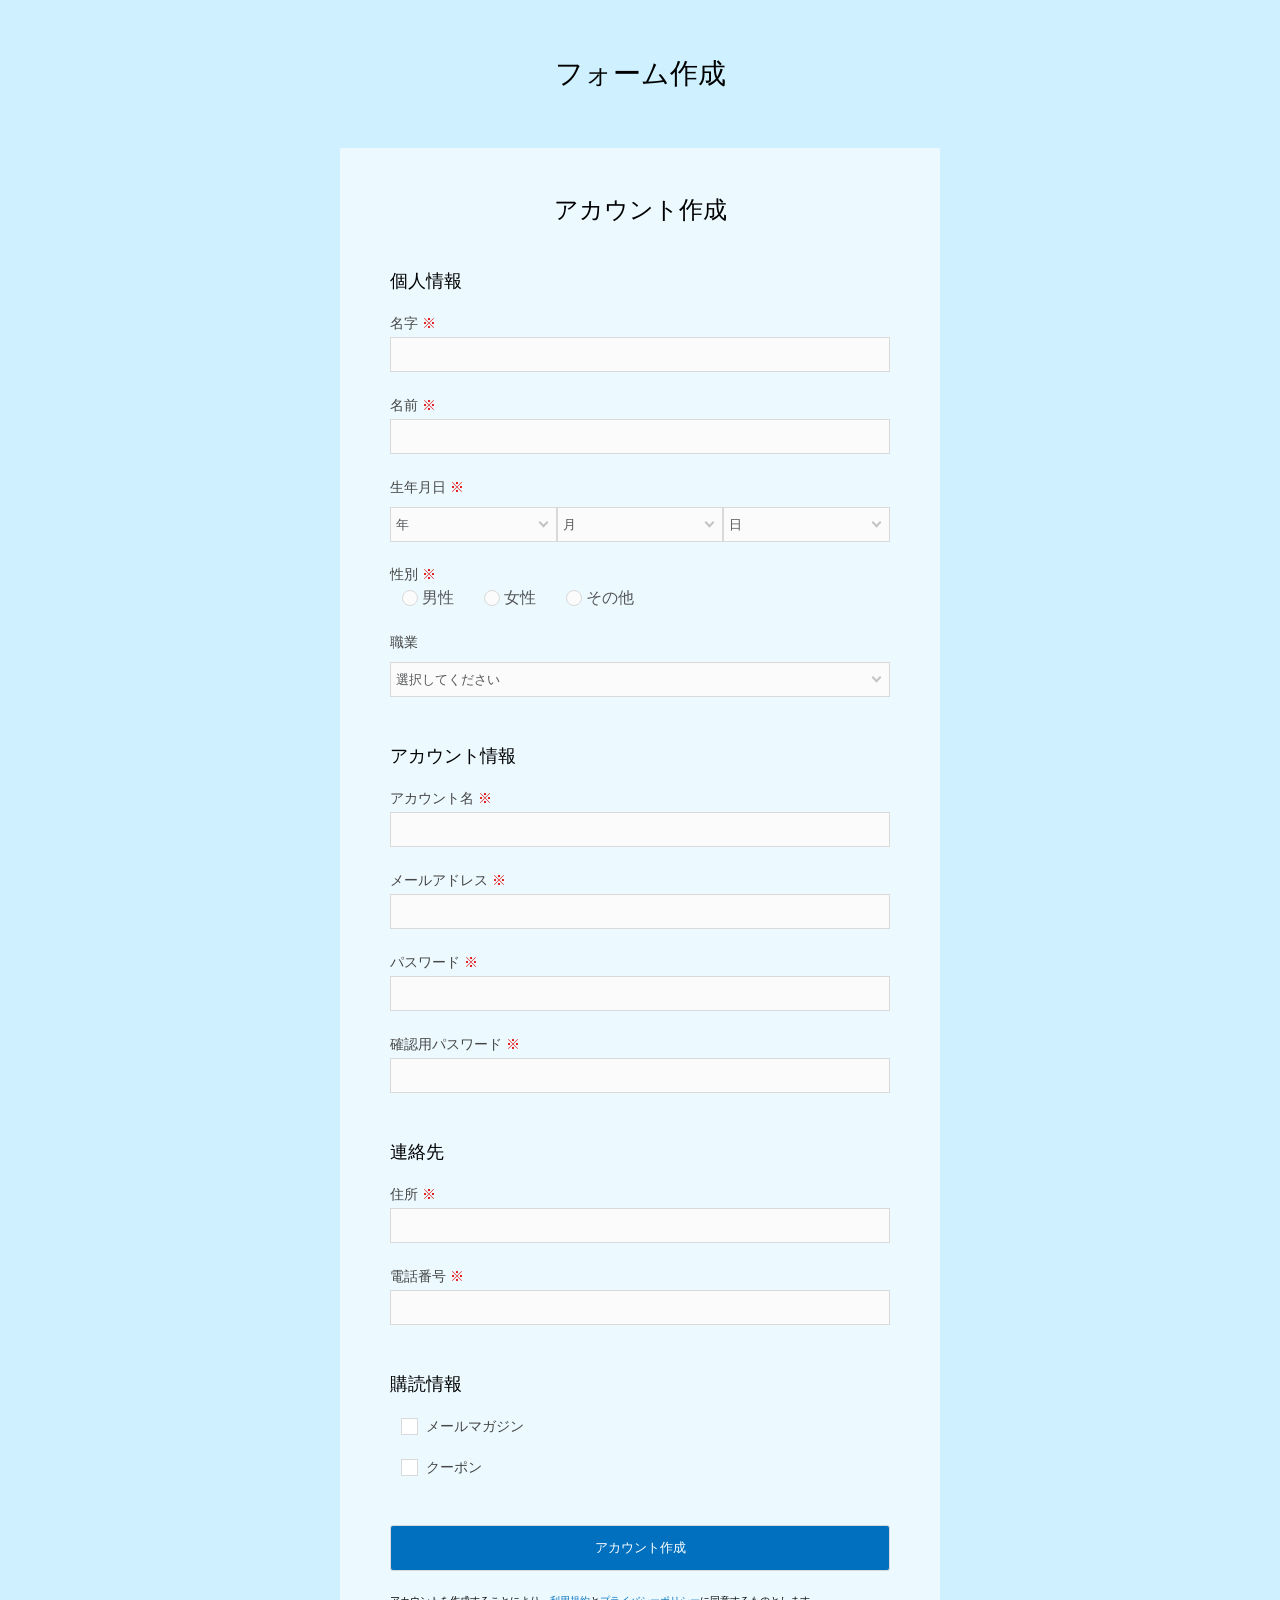
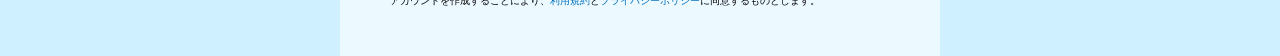
<file: answer/index.html>
<!DOCTYPE html>
<html lang="ja">

<head>
  <meta charset="UTF-8">
  <meta name="viewport" content="width=device-width, initial-scale=1.0">
  <title>FormPractice</title>
  <link rel="stylesheet" href="./css/reset.css">
  <link rel="stylesheet" href="./css/base.css">
  <link rel="stylesheet" href="./css/style.css">
</head>

<body>
  <section class="wrapper">
    <div class="inner">
      <h1 class="page__title">フォーム作成</h1>
      <div class="form__wrap">
        <form action="">
          <h2 class="form__title">アカウント作成</h2>
          <div class="personal__content">
            <h3 class="content__title">個人情報</h3>
            <div class="label__section">
              <label class="label__text" for="family__name">名字
                <span class="required">※</span>
              </label>
              <input class="input__area" id="family__name" type="text" name="name" autocomplete="family-name" required>
            </div>
            <div class="label__section">
              <label class="label__text" for="given__name">名前
                <span class="required">※</span>
              </label>
              <input class="input__area" id="given__name" type="text" name="name" autocomplete="given-name" required>
            </div>
            <div class="label__section">
              <label class="label__text">生年月日
                <span class="required">※</span>
              </label>
              <div class="select__area is__flex">
                <div class="select__unit">
                  <select class="input__area" name="year">
                    <option value="" disabled selected>年</option>
                    <option value="">2000</option>
                    <option value="">2001</option>
                    <option value="">2002</option>
                    <option value="">2003</option>
                    <option value="">2004</option>
                    <option value="">2005</option>
                    <option value="">2006</option>
                    <option value="">2007</option>
                    <option value="">2008</option>
                    <option value="">2009</option>
                    <option value="">2010</option>
                  </select>
                </div>
                <div class="select__unit">
                  <select class="input__area" name="month">
                    <option value="" disabled selected>月</option>
                    <option value="">1</option>
                    <option value="">2</option>
                    <option value="">3</option>
                    <option value="">4</option>
                    <option value="">5</option>
                    <option value="">6</option>
                    <option value="">7</option>
                    <option value="">8</option>
                    <option value="">9</option>
                    <option value="">10</option>
                    <option value="">11</option>
                    <option value="">12</option>
                  </select>
                </div>
                <div class="select__unit">
                  <select class="input__area" name="day">
                    <option value="" disabled selected>日</option>
                    <option value="">1</option>
                    <option value="">2</option>
                    <option value="">3</option>
                    <option value="">4</option>
                    <option value="">5</option>
                    <option value="">6</option>
                    <option value="">7</option>
                    <option value="">8</option>
                    <option value="">9</option>
                    <option value="">10</option>
                  </select>
                </div>
              </div>
            </div>
            <div class="label__section">
              <p class="label__text">性別
                <span class="required">※</span>
              </p>
              <div class="gender__area">
                <label class="gender__element">
                  <input class="gender__content" type="radio" name="gender" value="man">
                  <span>男性</span>
                </label>
                <label class="gender__element">
                  <input class="gender__content" type="radio" name="gender" value="woman">
                  <span>女性</span>
                </label>
                <label class="gender__element">
                  <input class="gender__content" type="radio" name="gender" value="other">
                  <span>その他</span>
                </label>
              </div>
            </div>
            <div class="label__section">
              <label class="label__text">職業</label>
              <div class="select__area">
                <div class="select__unit">
                  <select class="input__area" name="work">
                    <option value="" disabled selected>選択してください</option>
                    <option value="">学生</option>
                    <option value="">会社員</option>
                    <option value="">主婦</option>
                    <option value="">その他</option>
                  </select>
                </div>
              </div>
            </div>
          </div>
          <div class="account__content">
            <h3 class="content__title">アカウント情報</h3>
            <div class="label__section">
              <label class="label__text" for="account__name">アカウント名
                <span class="required">※</span>
              </label>
              <input class="input__area" id="account__name" type="text" required>
            </div>
            <div class="label__section">
              <label class="label__text" for="email">メールアドレス
                <span class="required">※</span>
              </label>
              <input class="input__area" id="email" type="email" autocomplete="email" required>
            </div>
            <div class="label__section">
              <label class="label__text" for="password">パスワード
                <span class="required">※</span>
              </label>
              <input class="input__area" id="password" type="password" required>
            </div>
            <div class="label__section">
              <label class="label__text" for="duplication__password">確認用パスワード
                <span class="required">※</span>
              </label>
              <input class="input__area" id="duplication__password" type="password" required>
            </div>
          </div>
          <div class="contact__content">
            <h3 class="content__title">連絡先</h3>
            <div class="label__section">
              <label class="label__text" for="address">住所
                <span class="required">※</span>
              </label>
              <input class="input__area" id="address" type="text" required>
            </div>
            <div class="label__section">
              <label class="label__text" for="email">電話番号
                <span class="required">※</span>
              </label>
              <input class="input__area" id="tel" type="tel" autocomplete="tel" required>
            </div>
          </div>
          <div class="subscription__content">
            <h3 class="content__title">購読情報</h3>
            <div class="label__section subscription__unit">
              <input type="checkbox" name="subscription" value="email-magazine" id="email__magazine">
              <label class="label__text subscription__label" for="email__magazine">メールマガジン</label>
            </div>
            <div class="label__section subscription__unit">
              <input class="subscription__checkbox" type="checkbox" name="subscription" value="coupon" id="coupon">
              <label class="label__text subscription__label" for="coupon">クーポン</label>
            </div>
          </div>
          <div class="submit__content">
            <button class="btn btn__submit" type="submit">アカウント作成</button>
            <p class="other-text">アカウントを作成することにより、<a class="link-color" href="#">利用規約</a>と<a class="link-color"
                href="#">プライバシーポリシー</a>に同意するものとします。
            </p>
          </div>
        </form>
      </div>
    </div>

  </section>

</body>

</html>
</file>
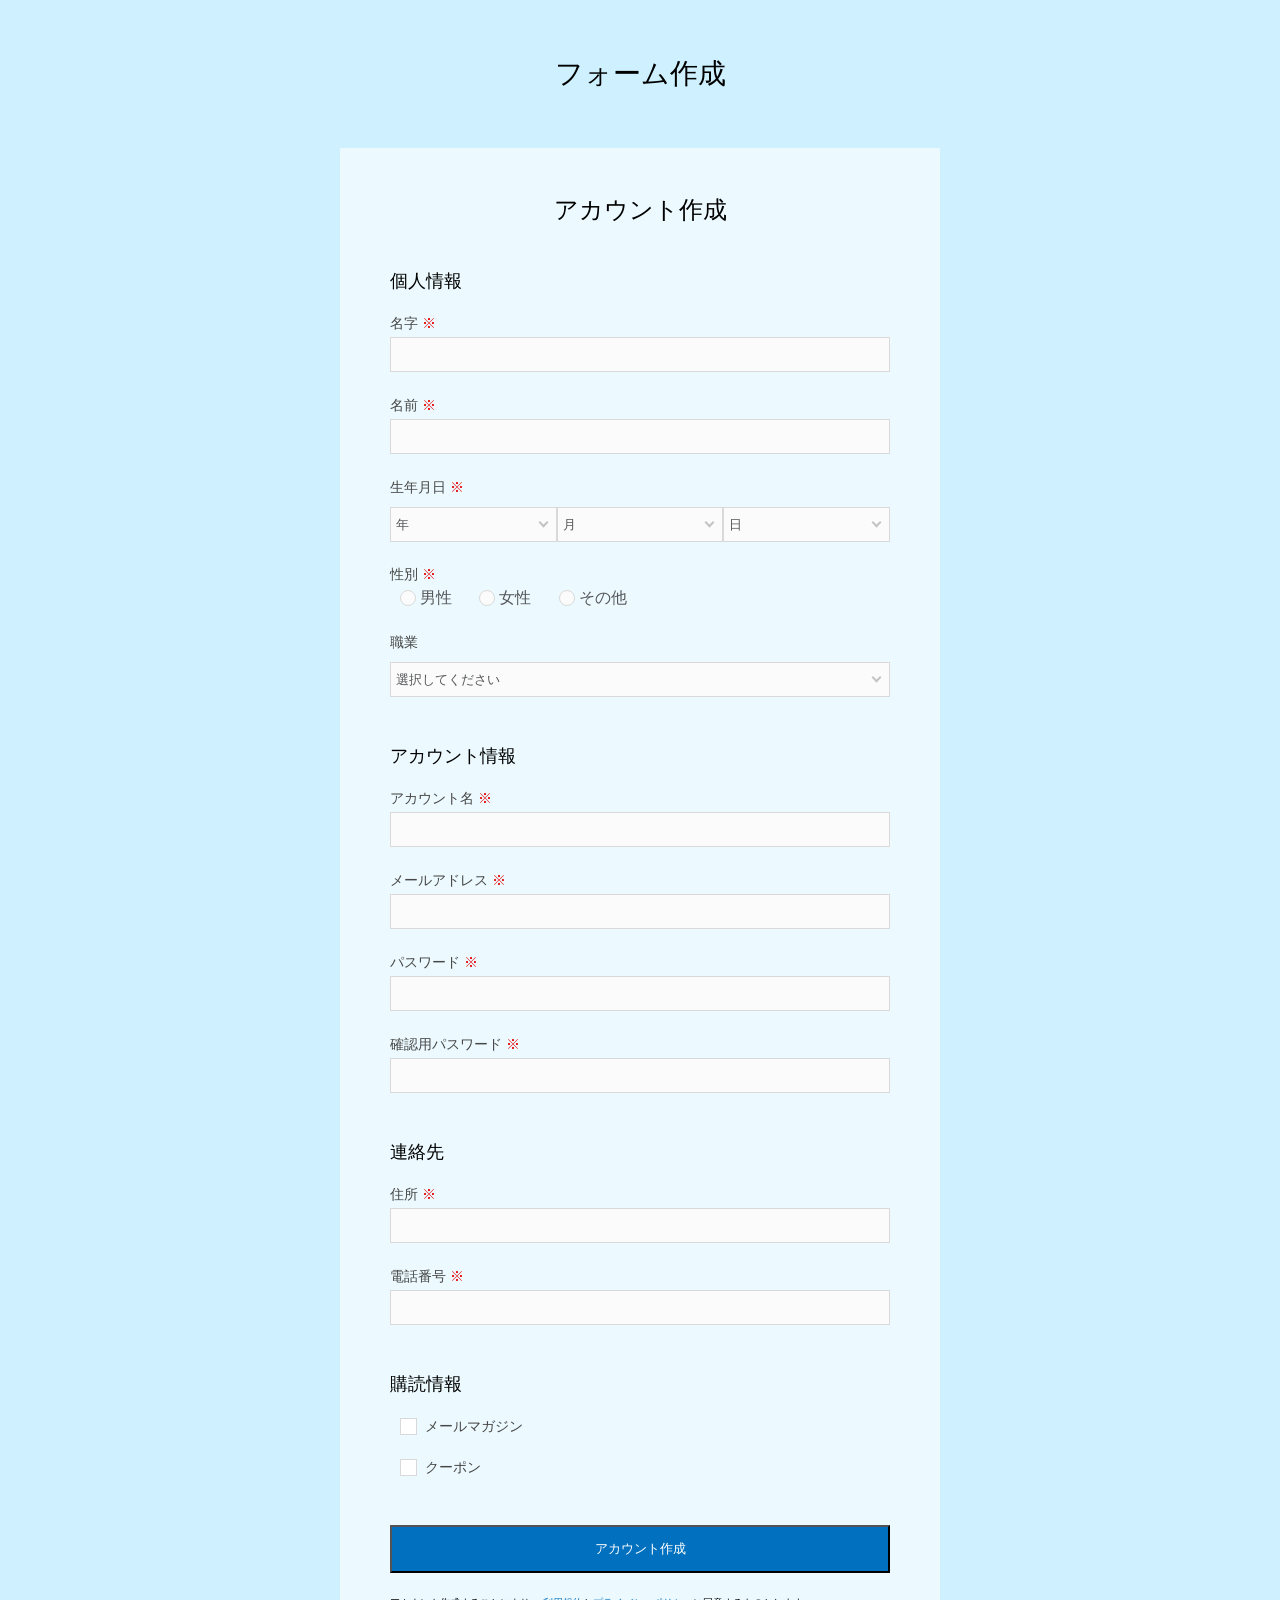
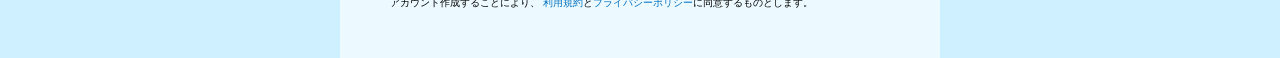
<file: work/index.html>
<!DOCTYPE html>
<html lang="ja">

<head>
  <meta charset="UTF-8">
  <meta name="viewport" content="width=device-width, initial-scale=1.0">
  <title>FormPractice</title>
  <link rel="stylesheet" href="./css/reset.css">
  <link rel="stylesheet" href="./css/base.css">
  <link rel="stylesheet" href="./css/style.css">
</head>

<body>
  <div class="top_form">フォーム作成</div>
  <div class="input_form">
    <form action="">
      <div class="create_account">アカウント作成</div>
      <section class="kojin_info">
        <div class="kbn">個人情報</div>
        <div class="label_syosai">
          <label class="syosai" for="myouji_txt">名字
            <span class="aka">※</span>
          </label>
          <input id="myouji_txt" class="text_box" type="text">
        </div>
        <div class="label_syosai">
          <label class="syosai" for="name_txt">名前
            <span class="aka">※</span>
          </label>
          <input id="name_txt" class="text_box" type="text">
        </div>
        <div class="label_syosai">
          <label class="syosai">生年月日
            <span class="aka">※</span>
          </label>
          <div class="flex">
            <div class="dropdown_position">
              <select class="dropdown" name="year">
                <option value="" disabled selected>年</option>
                <option value="">2000</option>
                <option value="">2001</option>
                <option value="">2002</option>
                <option value="">2003</option>
                <option value="">2004</option>
                <option value="">2005</option>
                <option value="">2006</option>
                <option value="">2007</option>
                <option value="">2008</option>
                <option value="">2009</option>
                <option value="">2010</option>
              </select>
            </div>
            <div class="dropdown_position">
              <select class="dropdown" name="month">
                <option value="" disabled selected>月</option>
                <option value="">1</option>
                <option value="">2</option>
                <option value="">3</option>
                <option value="">4</option>
                <option value="">5</option>
                <option value="">6</option>
                <option value="">7</option>
                <option value="">8</option>
                <option value="">9</option>
                <option value="">10</option>
                <option value="">11</option>
                <option value="">12</option>
              </select>
            </div>
            <div class="dropdown_position">
              <select class="dropdown" name="month">
                <option value="" disabled selected>日</option>
                <option value="">1</option>
                <option value="">2</option>
                <option value="">3</option>
                <option value="">4</option>
                <option value="">5</option>
                <option value="">6</option>
                <option value="">7</option>
                <option value="">8</option>
                <option value="">9</option>
                <option value="">10</option>
              </select>
            </div>
          </div>
        </div>
        <div class="label_syosai">
          <p class="syosai">性別
            <span class="aka">※</span>
          </p>
          <div class="radio_gender">
            <label class="radio_btn">
              <input class="radio" type="radio" name="gender" value="man">
              <span>男性</span>
            </label>
            <label class="radio_btn">
              <input class="radio" type="radio" name="gender" value="woman">
              <span>女性</span>
            </label>
            <label class="radio_btn">
              <input class="radio" type="radio" name="gender" value="other">
              <span>その他</span>
            </label>
          </div>
        </div>
        <div class="label_syosai">
          <label class="syosai">職業</label>
            <div class="dropdown_position">
              <select class="dropdown" name="work_nm">
                <option value="" disabled selected>選択してください</option>
                <option value="">学生</option>
                <option value="">会社員</option>
                <option value="">主婦</option>
                <option value="">その他</option>
              </select>
            </div>
        </div>
      </section>
      <section class="account_info">
        <div class="kbn">アカウント情報</div>
        <div class="label_syosai">
          <label class="syosai" for="accountnm_txt">アカウント名
            <span class="aka">※</span>
          </label>
          <input id="accountnm_txt" class="text_box" type="text">
        </div>
        <div class="label_syosai">
          <label class="syosai" for="mail_txt">メールアドレス
              <span class="aka">※</span>
          </label>
          <input id="mail_txt" class="text_box" type="text">
        </div>
        <div class="label_syosai">
          <label class="syosai" for="pass_txt">パスワード
              <span class="aka">※</span>
          </label>
          <input id="pass_txt" class="text_box" type="text">
        </div>
        <div class="label_syosai">
          <label class="syosai" for="pass2_txt">確認用パスワード
              <span class="aka">※</span>
          </label>
          <input id="pass2_txt" class="text_box" type="text">
        </div>
      </section>
      <section class="contact_info">
        <div class="kbn">連絡先</div>
        <div class="label_syosai">
          <label class="syosai" for="address_txt">住所
            <span class="aka">※</span>
          </label>
          <input id="address_txt" class="text_box" type="text">
        </div>
        <div class="label_syosai">
          <label class="syosai" for="tel_txt">電話番号
              <span class="aka">※</span>
          </label>
          <input id="tel_txt" class="text_box" type="text">
        </div>
        <div class="label_syosai">
          <div class="kbn">購読情報</div>
          <div class="checkbox_position origin_checkbox">
            <input class="checkbox" type="checkbox" id="email_magazine">
            <label class="syosai input_label" for="email_magazine">メールマガジン</label>
          </div>
          <div class="checkbox_position origin_checkbox">
            <input class="checkbox" type="checkbox" id="coupon">
            <label class="syosai input_label" for="coupon">クーポン</label>
          </div>
        </div>
      </section>
      <section class="btn">
        <button type="submit" class="btn_submit">アカウント作成</button>
        <div class="biko">アカウント作成することにより、
        <a class="link">利用規約</a>と<a class="link">プライバシーポリシー</a>に同意するものとします。
        </div>
      </section>
    </form>
  </div>
</body>
</html>
</file>
<file: answer/css/base.css>
body {
  font-family: "Helvetica Neue",
  Arial,
  "Hiragino Kaku Gothic ProN",
  "Hiragino Sans",
  Meiryo,
  sans-serif;
}
</file>
<file: answer/css/style.css>
@charset "UTF-8";

input, select, button {
  appearance: none;
  -webkit-appearance: none;
  -moz-appearance: none;
  background: transparent;
  border: none;
  outline: none;
  padding: 0px;
}

.wrapper {
  width: 100%;
  background: #cff1ff;
}

.inner {
  margin: 0 auto;
  width: 600px;
}

.content__title {
  font-size: 18px;
  color: #000000;
}

.label__section {
  margin-top: 25px;
}

.label__text {
  font-size: 14px;
  color: #464646;
}

.is__flex {
  display: flex;
}

.personal__content, .account__content, .contact__content, .subscription__content, .submit__content{
  margin-top: 50px;
}

.required {
  color: #e40000;
}

.page__title {
  padding-top: 60px;
  font-size: 28px;
  text-align: center;
}

.form__wrap {
  padding: 50px;
  background: #ecfaff;
  margin-top: 60px;
}

.form__title {
  font-size: 24px;
  text-align: center;
}

.input__area {
  width: 100%;
  height: 35px;
  margin-top: 6px;
  padding: 5px;
  color: #545658;
  box-sizing: border-box;
  border: 1px solid #d9d9d9;
  background: #fbfbfb;
}

.input__area:focus {
  background-color: #fff;
  border-color: rgba(93, 130, 194, 0.4);
  box-shadow: 0px 0px 0px 2px rgba(1, 90, 191, 0.1);
}

.select__area, .gender__area {
  margin-top: 6px;
}

.select__unit {
  width: 100%;
  position: relative;
}

.select__unit:after {
  content: "";
  position: absolute;
  width: 5px;
  height: 5px;
  right: 10px;
  top: 45%;
  display: inline-block;
  border-bottom: 2px solid #c3c3c3;
  border-right: 2px solid #c3c3c3;
  transform: rotate(45deg);
}

.gender__element {
  margin-left: 10px;
}

.gender__element:first-child {
  margin-left: 0;
}

.gender__element span{
  position: relative;
  display: inline-block;
  padding: 3px 3px 3px 20px;
  color: #545658;
}

.gender__element span:before {
  content: "";
  position: absolute;
  top: 50%;
  left: 0px;
  width: 14px;
  height: 14px;
  background-color: #fbfbfb;
  border: 1px solid #d9d9d9;
  border-radius: 50%;
  transform: translateY(-50%);
}

.gender__content:checked +
span:after {
  content: "";
  position: absolute;
  top: 50%;
  left: 4px;
  width: 8px;
  height: 8px;
  background-color: #017cbf;
  border-radius: 50%;
  transform: translateY(-50%);
}

.subscription__label {
  position: relative;
  padding-left: 25px;
}

.subscription__label:before {
  content: "";
  position: absolute;
  top: 50%;
  left: 0px;
  width: 15px;
  height: 15px;
  margin-top: -8px;
  border: 1px solid #d9d9d9;
  background: #ffffff;
}

.subscription__unit input:checked + .subscription__label:after {
  content: "";
  position: absolute;
  top: 50%;
  left: 6px;
  width: 6px;
  height: 13px;
  margin-top: -11px;
  border-right: 3px solid #0140bf;
  border-bottom: 3px solid #0140bf;
  transform: rotate(45deg);
}

.btn {
  cursor: pointer;
  display: inline-block;
  border: 1px solid #d9d9d9;
  border-radius: 3px;
  box-sizing: border-box;
  font-size: 13px;
  font-weight: 500;
  text-align: center;
  transition: 0.3s;
  padding: 13px;
  width: 100%;
}

.btn__submit {
  padding: 13px;
  background: #0170bf;
  color: #fff;
}

.btn__submit:active {
  background: #fff;
  color: #0170bf;
  border: 1px solid #d9d9d9;
}

.other-text {
  margin-top: 25px;
  font-size: 10px
}

.link-color {
  color: #0170bf;
  text-decoration: none;
}
</file>
<file: work/css/base.css>
body {
  font-family: "Helvetica Neue",
  Arial,
  "Hiragino Kaku Gothic ProN",
  "Hiragino Sans",
  Meiryo,
  sans-serif;
}
</file>
<file: work/css/style.css>
@charset "UTF-8";

body{
  background-color: #CFF1FF;
}
.top_form{
  text-align: center;
  padding: 60px;
  font-size: 28px;
}
.input_form{
  margin: auto;
  width: 500px;
  padding: 50px;
  background: #ECFAFF;
}
.create_account{
  text-align: center;
  font-size: 24px;
}
.kbn{
 font-size: 18px;
 color: #000000;
 margin-top: 50px;
}
.label_syosai{
  margin-top: 25px;
}
.syosai{
  font-size: 14px;
  color: #464646;
}
.aka{
  color: #E40000;
}
.text_box{
  width: 100%;
  height: 35px;
  margin-top: 6px;
  padding: 5px;
  color: #545658;
  box-sizing: border-box;
  border: 1px solid #D9D9D9;
  background: #FBFBFB;
}
input[type="radio"] {
    background-color: initial;
    cursor: default;
    appearance: auto;
    box-sizing: border-box;
    margin: 3px 3px 0px 5px;
    padding: initial;
    border: initial;
}

.flex {
  display: flex;
}
.dropdown{
  margin: 0px;
  width: 100%;
  height: 35px;
  margin-top: 6px;
  padding: 5px;
  color: #545658;
  box-sizing: border-box;
  border: 1px solid #D9D9D9;
  background: #FBFBFB;
}
select{
  appearance: none;
}
.dropdown_position {
  margin-top: 6px;
  width: 100%;
  position: relative;
}
.dropdown_position:after {
  content: "";
  position: absolute;
  width: 5px;
  height: 5px;
  right: 10px;
  top: 45%;
  display: inline-block;
  border-bottom: 2px solid #C3C3C3;
  border-right: 2px solid #C3C3C3;
  transform: rotate(45deg);
}

.radio_gender{
  margin-top: 6px;
}
.radio{
  display: none;
}
 .radio_btn{
  margin-left: 20px;
}
 .radio_btn:first-child{
  margin-left: 10px;
}
.radio_btn span{
  position: relative;
  display: inline-block;
  padding: 3px 3px 3px 20px;
  color: #545658;
}

.radio_btn span:before {
  content: "";
  position: absolute;
  top: 50%;
  left: 0px;
  width: 14px;
  height: 14px;
  background-color: #fbfbfb;
  border: 1px solid #d9d9d9;
  border-radius: 50%;
  transform: translateY(-50%);
}

.radio:checked + span:after {
  content: "";
  position: absolute;
  top: 50%;
  left: 4px;
  width: 8px;
  height: 8px;
  background-color: #017cbf;
  border-radius: 50%;
  transform: translateY(-50%);
}

input:focus {
  outline: none;
  background-color: #fff;
  border-color: rgba(93, 130, 194, 0.4);
  box-shadow: 0px 0px 0px 2px rgba(1, 90, 191, 0.1);
}

.input_label {
  position: relative;
  padding-left: 25px;
}

.checkbox_position {
  margin-top: 25px;
  margin-left: 10px;
}

.checkbox{
  display: none;
}

.input_label:before {
  content: "";
  position: absolute;
  top: 50%;
  left: 0px;
  width: 15px;
  height: 15px;
  margin-top: -8px;
  border: 1px solid #D9D9D9;
  background: #FFFFFF;
}

.origin_checkbox input:checked + .input_label:after {
  content: "";
  position: absolute;
  top: 50%;
  left: 6px;
  width: 6px;
  height: 13px;
  margin-top: -11px;
  border-right: 3px solid #0140BF;
  border-bottom: 3px solid #0140BF;
  transform: rotate(45deg);
}

.btn_submit {
  margin-top: 50px;
  width: 100%;
  padding: 13px;
  background: #0170BF;
  color: #fff;
  transition: 0.3s;
}

.btn_submit:active {
  background: #fff;
  color: #0170BF;
  border: 1px solid #D9D9D9;
}


.biko{
  margin-top: 25px;
  font-size: 10px;
}

.link{
  color: #0170BF;
  text-decoration: none;
  cursor: pointer;
}

.label__section {
  margin-top: 25px;
}

.label__text {
  font-size: 14px;
  color: #464646;
}
</file>
